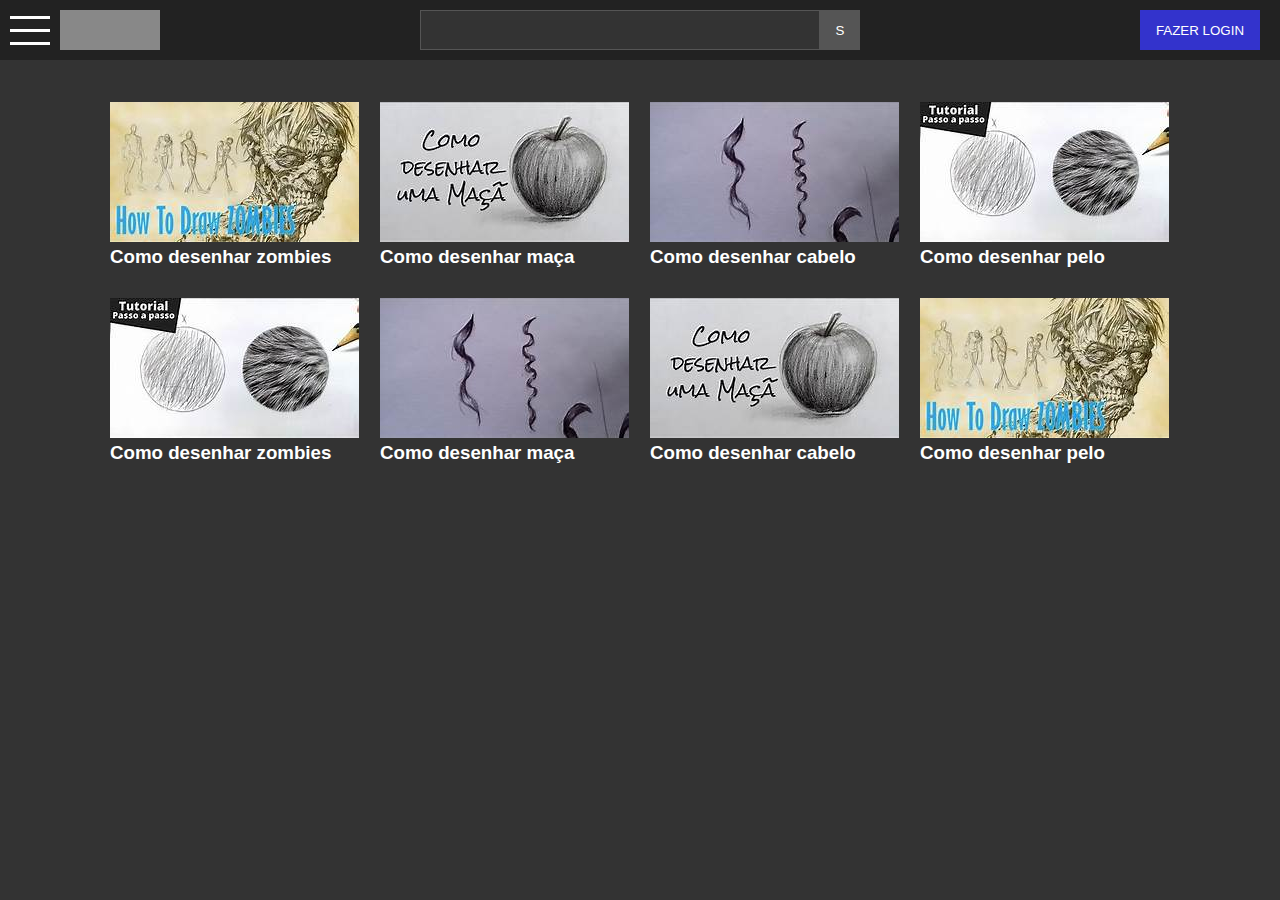
<file: Index.html>
<!DOCTYPE html>
<html>
    <head>
        <meta charset="utf8" />
        <title id="titlePagina">ArtTube</title>
        <link rel="stylesheet" type="text/css" href="assets/css/template.css" />
    </head>
    <body>
        <header id="header">
        </header>
        <section id=conteudoGeral style="justify-content: flex-start;">
        <section class="menuLateral" style="display: none;">
        </section>
        <section id="bodyContainer">
        </section>
    </section>
    
        <script type="module" src="assets/script/home.mjs"></script>
        <script type="module" src="assets/script/thumbVideos.mjs"></script>
        <script type="module" src="assets/script/btn_Menu.mjs"></script>
    </body>
</html>
</file>
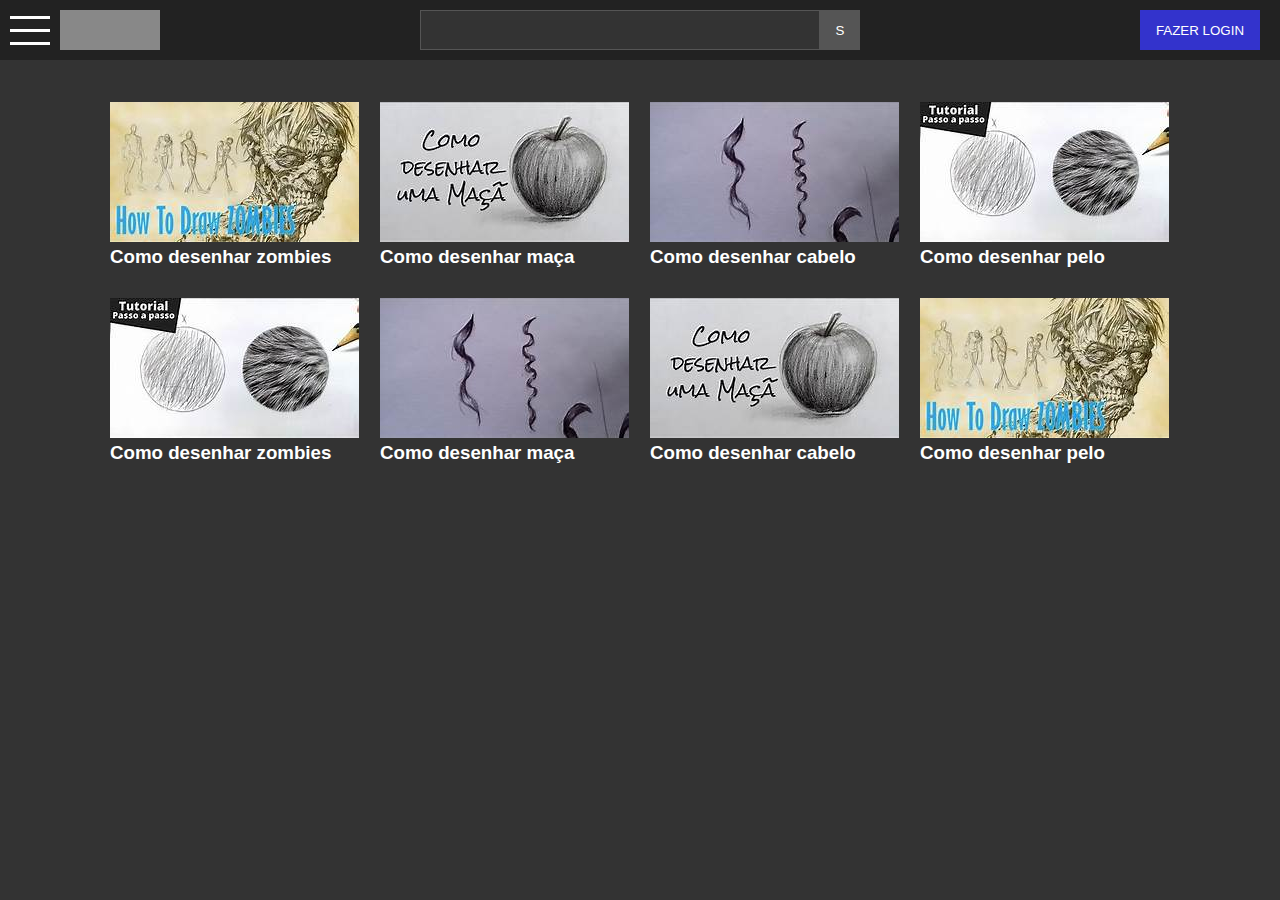
<file: index.html>
<!DOCTYPE html>
<html>
    <head>
        <meta charset="utf8" />
        <title id="titlePagina">ArtTube</title>
        <link rel="stylesheet" type="text/css" href="assets/css/template.css" />
    </head>
    <body>
        <header id="header">
        </header>
        <section id=conteudoGeral style="justify-content: flex-start;">
        <section class="menuLateral" style="display: none;">
        </section>
        <section id="bodyContainer">
        </section>
    </section>
    
        <script type="module" src="assets/script/home.mjs"></script>
        <script type="module" src="assets/script/thumbVideos.mjs"></script>
        <script type="module" src="assets/script/btn_Menu.mjs"></script>
    </body>
</html>
</file>
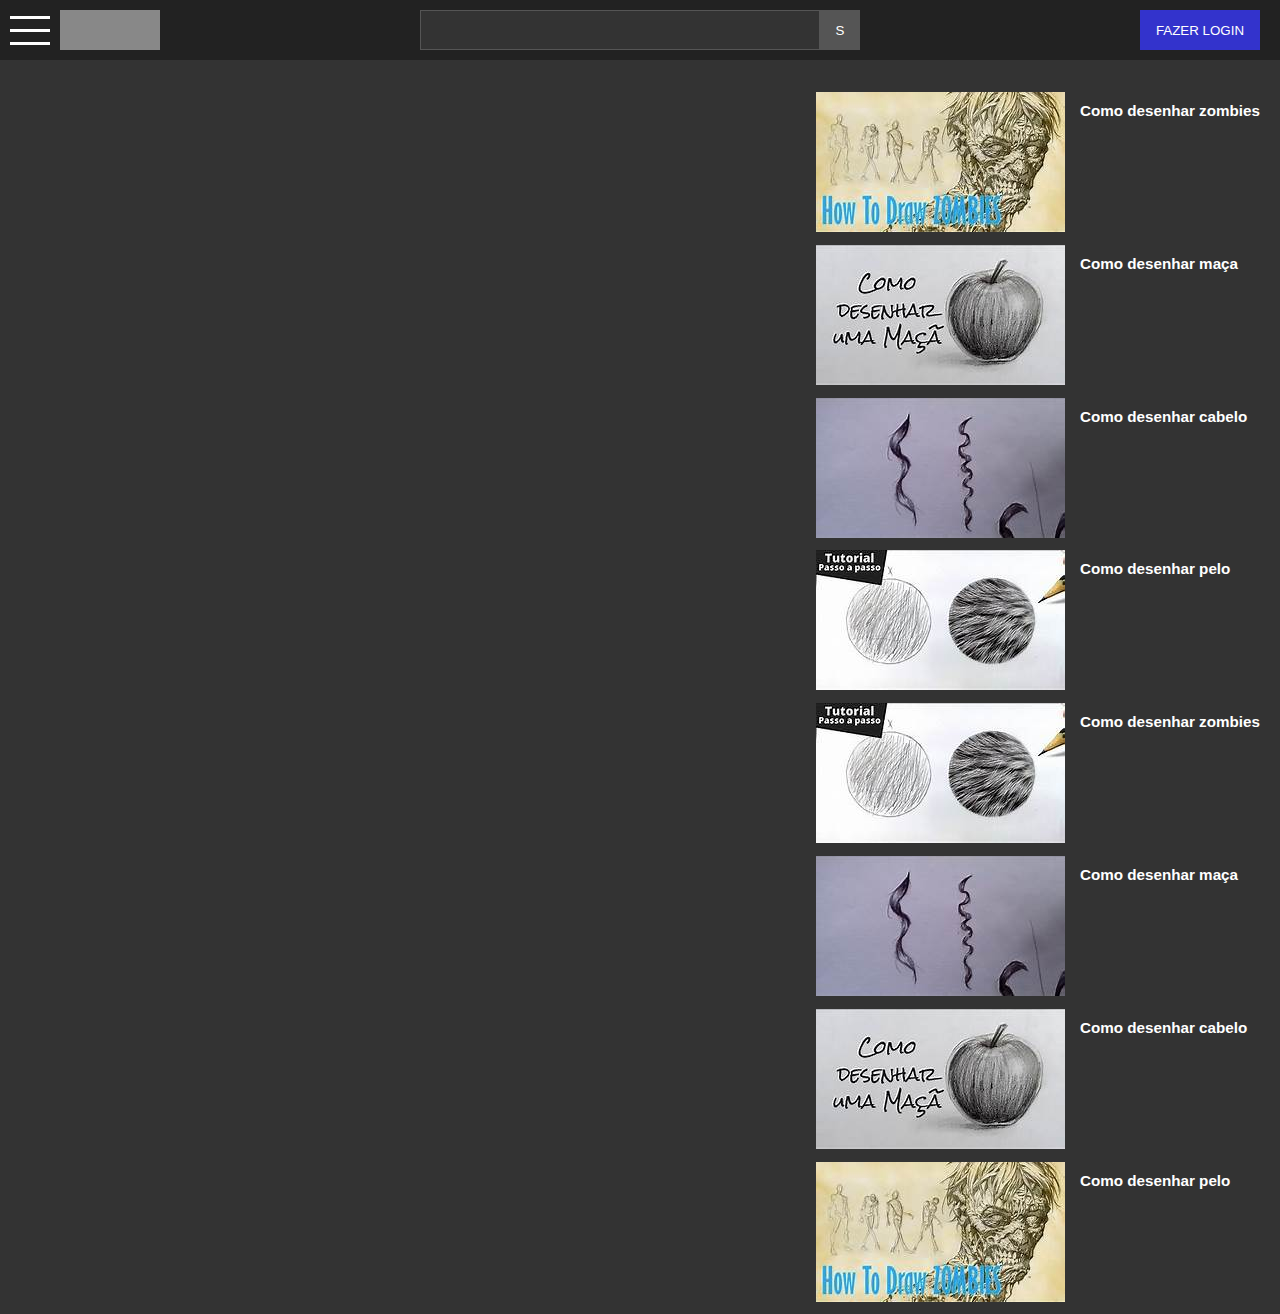
<file: assistir.html>
<!DOCTYPE html>
<html>
    <head>
        <meta charset="utf8" />
        <title id="titlePagina">Art Tube</title>
        <link rel="stylesheet" type="text/css" href="assets/css/template.css" />
        <link rel="stylesheet" type="text/css" href="assets/css/assistirTemplate.css" />
    </head>
    <body>
        <header id="header">
        </header>
        <section id=conteudoGeral style="justify-content: flex-start;">
            <section class="menuLateral" style="display: none;">
            </section>
        </section>
        <section class="sugeridoContainer">
        </section>
        <script type="module" src="assets/script/btn_Menu.mjs"></script>
        <script type="module" src="assets/script/videosSugeridos.mjs"></script>
    </body>
</html>
</file>
<file: assets/css/template.css>
*{
    margin: 0;
    padding: 0;
    box-sizing: border-box;
    font-family: Arial, Helvetica, sans-serif;
}
body{
    background-color: #333;
}
img{
    object-fit: cover;
}
a{
    color: #FFF;
    text-decoration: none;
}
header{
    position: fixed;
    width: 100vw;
}
.container {
    height: 60px;
    position: relative;
    background-color: #222;
    display: flex;
    align-items: center;
    justify-content: space-around;
}
.menu1{
    display: flex;
    align-items: center;
    width: 30%;
    position: absolute;
    left: 0%;
    justify-content: start;
}
#menu {
    display: none;
    height: 40px;
    width: 40px;
    margin: 20px;
    background-color: #555;
}
.menuHamburgue{
    cursor: pointer;
    transition: all ease-in 1s;
}

.menuHamburgue:hover .hamburgue:nth-child(1) {
    width: 12px;
}
.menuHamburgue:hover .hamburgue:nth-child(2) {
    width: 25px;
}
.menuHamburgue:hover .hamburgue:nth-child(3) {
    width: 40px;
}

.hamburgue{
    width:40px;
    height: 3px;
    margin: 10px;
    background-color: #FFF;
    cursor: pointer;
    transition: all ease-in 80ms;
}
.menuLateral{
    background-color: rgb(32, 32, 32);
    position: fixed;
    height: 100vh;
    margin-top: 60px;
}
.menuEsquerdo{
    display: flex;
    flex-direction: column;
    justify-content: flex-start;
    margin-top: 10px;
    
}
.menuAtivo{
    font-size: 15px;
    margin: 10px;
    margin-left: 25px;
}
.linkMenu{
    width: 180px;
    list-style: none;
    transition-duration: 0.3s;
}
.linkMenu:hover{
    background-color: #CCC;
    color: #000;
}
.barraBot{
    margin-top: 10px;
    border-bottom:0.5px solid rgb(187, 187, 187);
}

#logo {
    width: 100px;
    height: 40px;
    background-color: #888;
}

.search{
    display: flex;
    align-items: center;
    justify-content: center;
    width: 40%;
}
.srcForm{
    display: flex;
}

.boxSrc{
    height: 40px;
    width: 400px;
    margin: 0%;
    background-color: #333;
    border-radius: 0%;
    border: 1px solid #555;
    color: #FFF;
}
.butomSrc{
    height: 40px;
    width: 40px;
    margin: 0%;
    background-color: #555;
    border-radius: 0%;
    border: 1px solid #555;
    color: #FFF;
}

input:focus {
    outline: none;
    border: 1px solid #33C;
}
#login-area{
    display: flex;
    align-items: center;
    justify-content: flex-end;
    right: 0%;
    position: absolute;
    width: 30%;
}
.login{
    background-color: #33C;
    color: #FFF;
    height: 40px;
    width: 120px;
    margin: 20px;
    border: 0px;    
    cursor: pointer;
}

#conteudoGeral{
    display: flex;
}

#bodyContainer{
    display: flex;
    background-color: #333;
    justify-content: center;
    flex-wrap: wrap;
    margin: 60px 20px;
    padding-top: 2.5%;
    padding-bottom: 2.5%;
}

.gThumb{
    display: flex;
    width: 250px;
    margin: 10px;
    margin-bottom: 20px;
}
</file>
<file: assets/css/assistirTemplate.css>
.sugeridoContainer{
    display: flex;
    flex-direction: column;
    align-items: flex-end;
    margin-top: 60px;
    padding-top: 2.5%;
}
.sThumb {
    display: flex;
    flex-direction: column;
    margin-bottom: 1%;
    width: max-content;
}
.thumbImg{
    padding-right: 15px;
}
.linkSug{
    display: flex;
    font-size: 13px;
    width: max-content;
}
.descThumb{
    width: 200px;
}
.tituloSugestao{
    width: max-content;
    margin-top: 10px;

}
.sThumb:hover .tituloSugestao{
    border-bottom: 1px solid #CCC;
    transition-duration: 1s;
}
</file>
